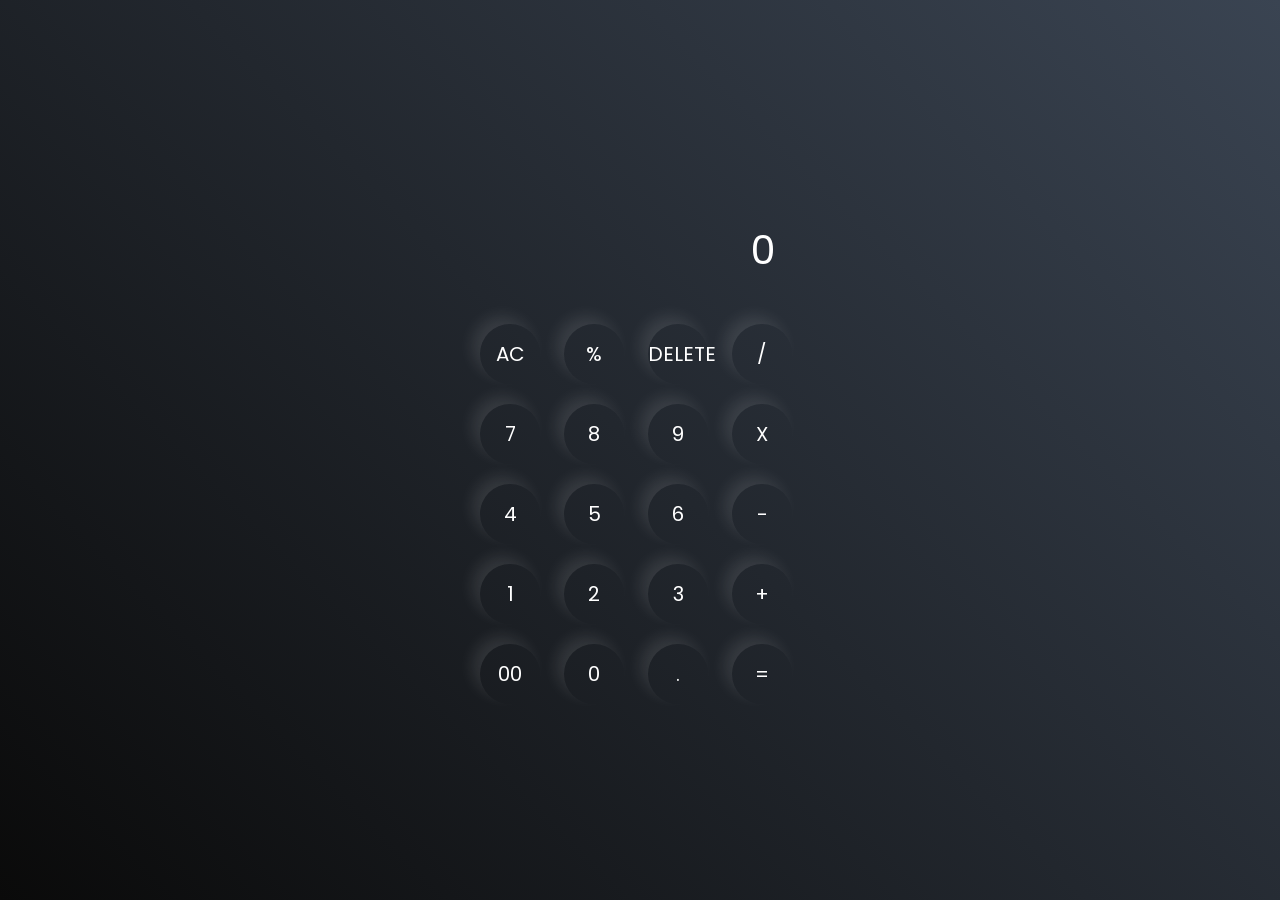
<file: Calculator/index.html>
<!DOCTYPE html>
<html lang="en">
<head>
  <meta charset="UTF-8">
  <meta name="viewport" content="width=device-width, initial-scale=1.0">
  <link rel="stylesheet" href="style.css">
  <title>Calculator</title>
</head>
<body>
  <div class="Calculator">
    <input type="text" placeholder="0">

  

  <div>
    <button>AC</button>
    <button>%</button>
    <button>DELETE</button>
    <button>/</button>
  </div>


  <div>
    <button>7</button>
    <button>8</button>
    <button>9</button>
    <button>X</button>
  </div>


  <div>
    <button>4</button>
    <button>5</button>
    <button>6</button>
    <button>-</button>
  </div>


  <div>
    <button>1</button>
    <button>2</button>
    <button>3</button>
    <button>+</button>
  </div>


  <div>
    <button>00</button>
    <button>0</button>
    <button>.</button>
    <button>=</button>
  </div>


</div>

</body>
</html>
</file>
<file: Calculator/style.css>
@import url('https://fonts.googleapis.com/css2?family=Poppins:wght@500&display=swap');

*{
    margin: 0;
    padding: 0;
    box-sizing: border-box;
    font-family: 'Poppins', sans-serif;
}

body{
    width: 100%;
    height: 100vh;
    display: flex;
    justify-content: center;
    align-items: center;
    background: linear-gradient(45deg, #0a0a0a, #3a4452);
}

.calculator{
    border: 1px solid #717377;
    padding: 20px;
    border-radius: 16px;
    background: transparent;
    box-shadow: 0px 3px 15px rgba(113, 115, 119, 0.5);

}



input{
    width: 320px;
    border: none;
    padding: 24px;
    margin: 10px;
    background: transparent;
    box-shadow: 0px 3px 15px rgbs(84, 84, 84, 0.1);
    font-size: 40px;
    text-align: right;
    cursor: pointer;
    color: #ffffff;
}

input::placeholder{
    color: #ffffff;
}

button{
    border: none;
    width: 60px;
    height: 60px;
    margin: 10px;
    border-radius: 50%;
    background: transparent;
    color: #ffffff;
    font-size: 20px;
    box-shadow: -8px -8px 15px rgba(255, 255, 255, 0.1);
    cursor: pointer;
}

.equalBtn{
    background-color: #fb7c14;
}

.operator{
    color: #6dee0a;
}
</file>
